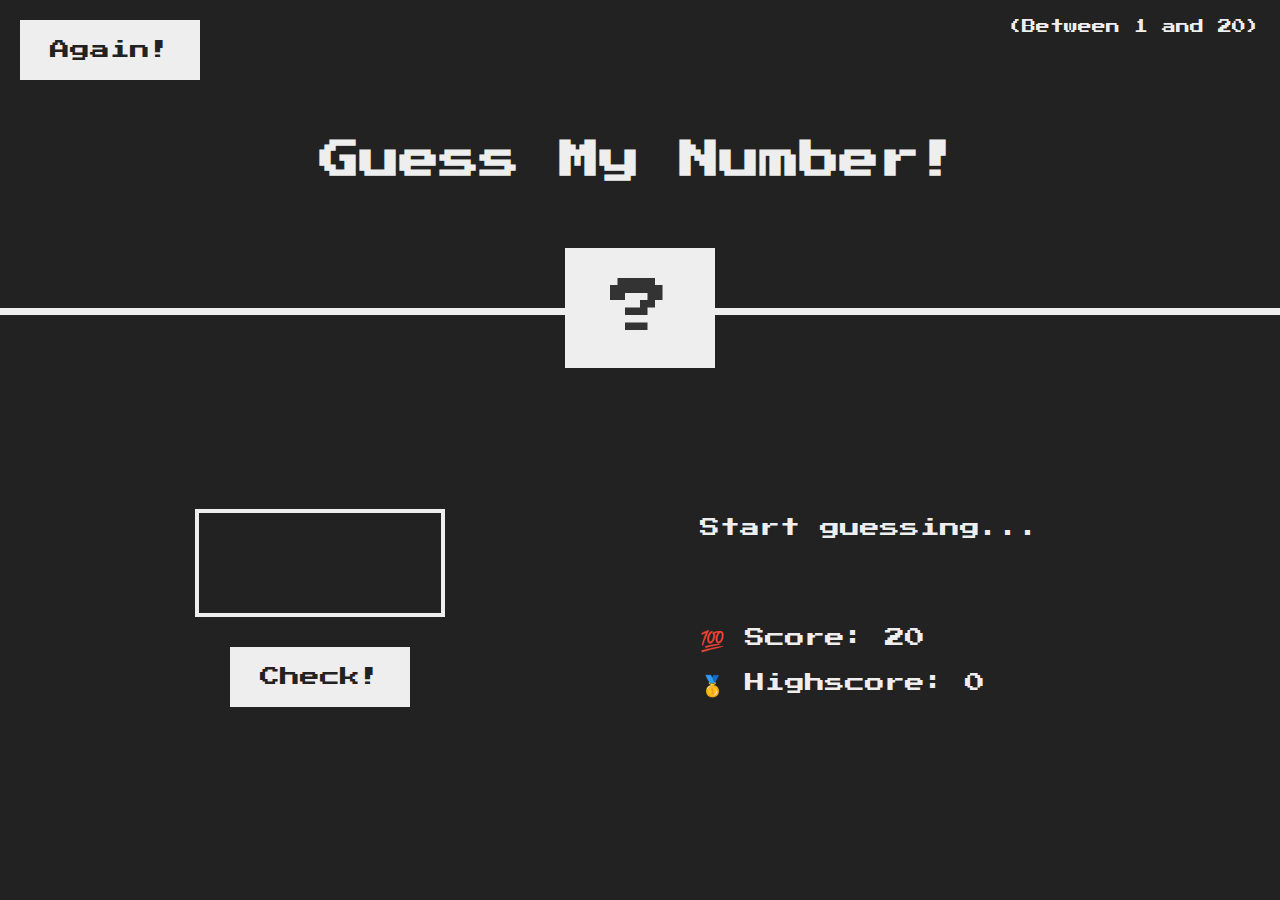
<file: Projects/01_Guess_the_Number/index.html>
<!DOCTYPE html>
<html lang="en">
  <head>
    <meta charset="UTF-8" />
    <meta name="viewport" content="width=device-width, initial-scale=1.0" />
    <meta http-equiv="X-UA-Compatible" content="ie=edge" />
    <link rel = "stylesheet" href = "style.css"/>
    <title>Guess My Number!</title>
  </head>

  <body>
    <header>
      <h1>Guess My Number!</h1>
      <p class="between">(Between 1 and 20)</p>
      <button class="btn again">Again!</button>
      <div class="number">?</div>
    </header>

    <main>
      <section class="left">
        <input type="number" class="guess" />
        <button class="btn check">Check!</button>
      </section>

      <section class="right">
        <p class="message">Start guessing...</p>
        <p class="label-score">💯 Score: <span class="score">20</span></p>
        <p class="label-highscore">
          🥇 Highscore: <span class="highscore">0</span>
        </p>
      </section>
    </main>
    
    <script src="script.js"></script>
  </body>
</html>
</file>
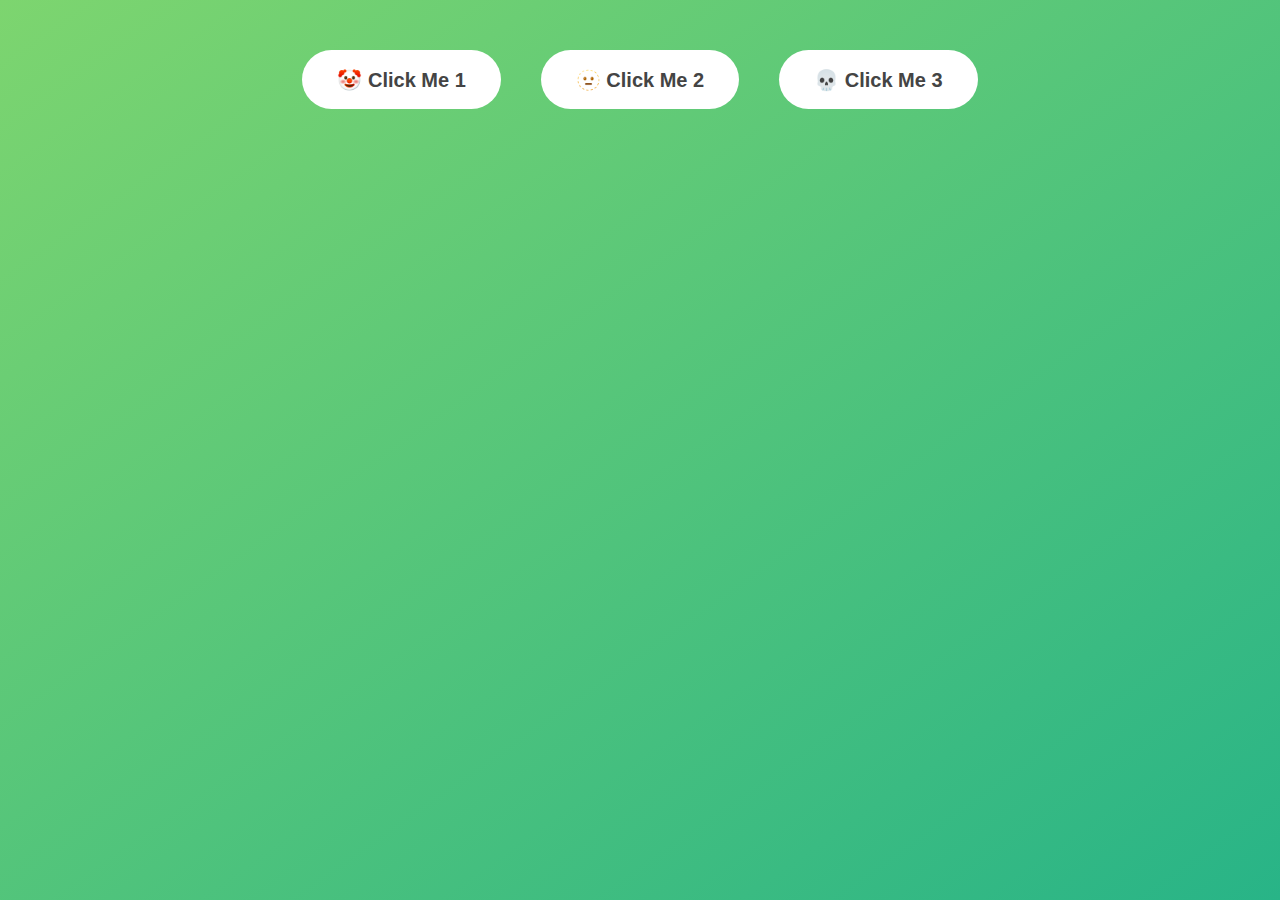
<file: Projects/02_Meme_Windows/index.html>
<!DOCTYPE html>
<html lang="en">
  <head>
    <meta charset="UTF-8" />
    <meta name="viewport" content="width=device-width, initial-scale=1.0" />
    <meta http-equiv="X-UA-Compatible" content="ie=edge" />
    <link rel="stylesheet" href="style.css" />
    <title>Modal window</title>
  </head>

  <body>
    <button class="show-modal">🤡 Click Me 1</button>
    <button class="show-modal">🫥 Click Me 2</button>
    <button class="show-modal">💀 Click Me 3</button>
    
    <div class="modal hidden">
      <button class="close-modal">&times;</button>
      <img src = "Assets/aayein.jpg">
    </div>
    <div class="overlay hidden"></div>

    <script src="script.js"></script>
  </body>
</html>
</file>
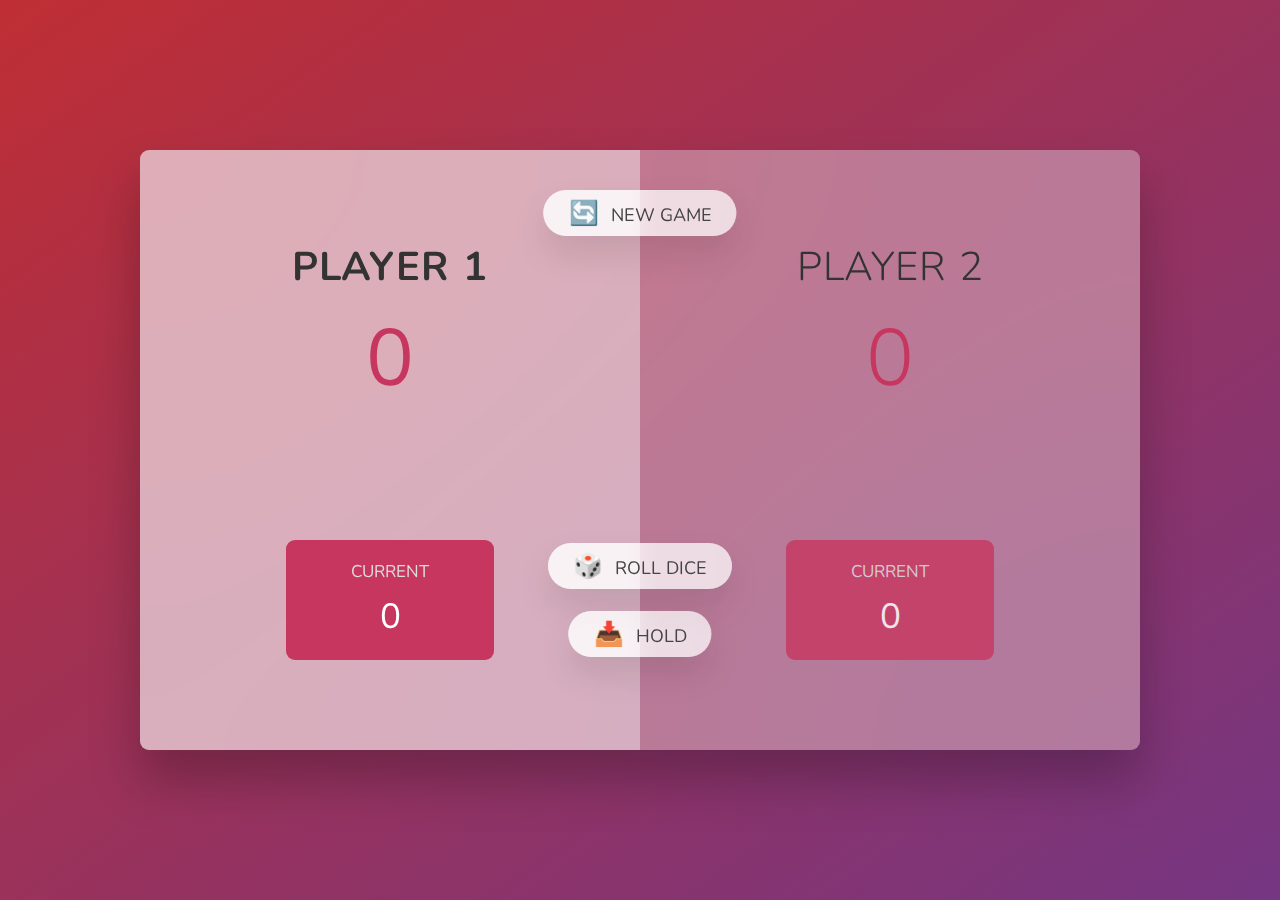
<file: Projects/03_Dice_Game/index.html>
<!DOCTYPE html>
<html lang="en">
  <head>
    <meta charset="UTF-8" />
    <meta name="viewport" content="width=device-width, initial-scale=1.0" />
    <meta http-equiv="X-UA-Compatible" content="ie=edge" />
    <link rel="stylesheet" href="style.css" />
    <title>Dice Game</title>
  </head>

  <body>
    <main>
      <!-- Player 0 panel -->
      <section class="player player--0 player--active">
        <h2 class="name" id="name--0">Player 1</h2>
        <p class="score" id="score--0">0</p>
        <div class="current">
          <p class="current-label">Current</p>
          <p class="current-score" id="current--0">0</p>
        </div>
      </section>

      <!-- Player 1 panel -->
      <section class="player player--1">
        <h2 class="name" id="name--1">Player 2</h2>
        <p class="score" id="score--1">0</p>
        <div class="current">
          <p class="current-label">Current</p>
          <p class="current-score" id="current--1">0</p>
        </div>
      </section>

      <!-- Buttons and actions -->
      <img src="assets/dice-6.png" alt="Playing dice" class="dice" />
      <button class="btn btn--new">🔄 New game</button>
      <button class="btn btn--roll">🎲 Roll dice</button>
      <button class="btn btn--hold">📥 Hold</button>
    </main>

    <script src="script.js"></script>
  </body>
</html>
</file>
<file: Projects/01_Guess_the_Number/style.css>
/* Gaming font back in 2k's */
@import url('https://fonts.googleapis.com/css?family=Press+Start+2P&display=swap');

* {
  margin: 0;
  padding: 0;
  box-sizing: inherit;
}

html {
  font-size: 62.5%;
  box-sizing: border-box;
}

body {
  font-family: 'Press Start 2P', sans-serif;
  color: #eee;
  background-color: #222;
  /* background-color: #60b347; */
}

/* LAYOUT */
header {
  position: relative;
  height: 35vh;
  border-bottom: 7px solid #eee;
}

main {
  height: 65vh;
  color: #eee;
  display: flex;
  align-items: center;
  justify-content: space-around;
}

.left {
  width: 52rem;
  display: flex;
  flex-direction: column;
  align-items: center;
}

.right {
  width: 52rem;
  font-size: 2rem;
}

/* ELEMENTS STYLE */
h1 {
  font-size: 4rem;
  text-align: center;
  position: absolute;
  width: 100%;
  top: 52%;
  left: 50%;
  transform: translate(-50%, -50%);
}

.number {
  background: #eee;
  color: #333;
  font-size: 6rem;
  width: 15rem;
  padding: 3rem 0rem;
  text-align: center;
  position: absolute;
  bottom: 0;
  left: 50%;
  transform: translate(-50%, 50%);
}

.between {
  font-size: 1.4rem;
  position: absolute;
  top: 2rem;
  right: 2rem;
}

.again {
  position: absolute;
  top: 2rem;
  left: 2rem;
}

.guess {
  background: none;
  border: 4px solid #eee;
  font-family: inherit;
  color: inherit;
  font-size: 5rem;
  padding: 2.5rem;
  width: 25rem;
  text-align: center;
  display: block;
  margin-bottom: 3rem;
}

.btn {
  border: none;
  background-color: #eee;
  color: #222;
  font-size: 2rem;
  font-family: inherit;
  padding: 2rem 3rem;
  cursor: pointer;
}

.btn:hover {
  background-color: #ccc;
}

.message {
  margin-bottom: 8rem;
  height: 3rem;
}

.label-score {
  margin-bottom: 2rem;
}
</file>
<file: Projects/02_Meme_Windows/style.css>
* {
    margin: 0;
    padding: 0;
    box-sizing: inherit;
  }
  
  html {
    font-size: 62.5%;
    box-sizing: border-box;
  }
  
  body {
    font-family: sans-serif;
    color: #333;
    line-height: 1.5;
    height: 100vh;
    position: relative;
    display: flex;
    align-items: flex-start;
    justify-content: center;
    background: linear-gradient(to top left, #28b487, #7dd56f);
  }
  

  .show-modal {
    font-size: 2rem;
    font-weight: 600;
    padding: 1.75rem 3.5rem;
    margin: 5rem 2rem;
    border: none;
    background-color: #fff;
    color: #444;
    border-radius: 10rem;
    cursor: pointer;
  }
  
  .close-modal {
    position: absolute;
    top: 1.2rem;
    right: 2rem;
    font-size: 5rem;
    color: #333;
    cursor: pointer;
    border: none;
    background: none;
  }
  
  h1 {
    font-size: 2.5rem;
    margin-bottom: 2rem;
  }
  
  p {
    font-size: 1.8rem;
  }
  
  /* -------------------------- */
  /* CLASSES TO MAKE MODAL WORK */
  .hidden {
    display: none;
  }
  
  .modal {
    position: absolute;
    top: 50%;
    left: 50%;
    transform: translate(-50%, -50%);
    width: 50%;
  
    background-color: rgb(212, 207, 76);
    padding: 6rem;
    border-radius: 5px;
    box-shadow: 0 3rem 5rem rgba(0, 0, 0, 0.3);
    z-index: 10;
  }
  
  .overlay {
    position: absolute;
    top: 0;
    left: 0;
    width: 100%;
    height: 100%;
    background-color: rgba(0, 0, 0, 0.6);
    backdrop-filter: blur(3px);
    z-index: 5;
  }
</file>
<file: Projects/03_Dice_Game/style.css>
@import url('https://fonts.googleapis.com/css2?family=Nunito&display=swap');

* {
  margin: 0;
  padding: 0;
  box-sizing: inherit;
}

html {
  font-size: 62.5%;
  box-sizing: border-box;
}

body {
  font-family: 'Nunito', sans-serif;
  font-weight: 400;
  height: 100vh;
  color: #333;
  background-image: linear-gradient(to top left, #753682 0%, #bf2e34 100%);
  display: flex;
  align-items: center;
  justify-content: center;
}

/* LAYOUT */
main {
  position: relative;
  width: 100rem;
  height: 60rem;
  background-color: rgba(255, 255, 255, 0.35);
  backdrop-filter: blur(200px);
  filter: blur();
  box-shadow: 0 3rem 5rem rgba(0, 0, 0, 0.25);
  border-radius: 9px;
  overflow: hidden;
  display: flex;
}

.player {
  flex: 50%;
  padding: 9rem;
  display: flex;
  flex-direction: column;
  align-items: center;
  transition: all 0.75s;
}

/* ELEMENTS */
.name {
  position: relative;
  font-size: 4rem;
  text-transform: uppercase;
  letter-spacing: 1px;
  word-spacing: 2px;
  font-weight: 300;
  margin-bottom: 1rem;
}

.score {
  font-size: 8rem;
  font-weight: 300;
  color: #c7365f;
  margin-bottom: auto;
}

.player--active {
  background-color: rgba(255, 255, 255, 0.4);
}
.player--active .name {
  font-weight: 700;
}
.player--active .score {
  font-weight: 400;
}

.player--active .current {
  opacity: 1;
}

.current {
  background-color: #c7365f;
  opacity: 0.8;
  border-radius: 9px;
  color: #fff;
  width: 65%;
  padding: 2rem;
  text-align: center;
  transition: all 0.75s;
}

.current-label {
  text-transform: uppercase;
  margin-bottom: 1rem;
  font-size: 1.7rem;
  color: #ddd;
}

.current-score {
  font-size: 3.5rem;
}

/* ABSOLUTE POSITIONED ELEMENTS */
.btn {
  position: absolute;
  left: 50%;
  transform: translateX(-50%);
  color: #444;
  background: none;
  border: none;
  font-family: inherit;
  font-size: 1.8rem;
  text-transform: uppercase;
  cursor: pointer;
  font-weight: 400;
  transition: all 0.2s;

  background-color: white;
  background-color: rgba(255, 255, 255, 0.6);
  backdrop-filter: blur(10px);

  padding: 0.7rem 2.5rem;
  border-radius: 50rem;
  box-shadow: 0 1.75rem 3.5rem rgba(0, 0, 0, 0.1);
}

.btn::first-letter {
  font-size: 2.4rem;
  display: inline-block;
  margin-right: 0.7rem;
}

.btn--new {
  top: 4rem;
}
.btn--roll {
  top: 39.3rem;
}
.btn--hold {
  top: 46.1rem;
}

.btn:active {
  transform: translate(-50%, 3px);
  box-shadow: 0 1rem 2rem rgba(0, 0, 0, 0.15);
}

.btn:focus {
  outline: none;
}

.dice {
  position: absolute;
  left: 50%;
  top: 16.5rem;
  transform: translateX(-50%);
  height: 10rem;
  box-shadow: 0 2rem 5rem rgba(0, 0, 0, 0.2);
}

.player--winner {
  background-color: #2f2f2f;
}

.player--winner .name {
  font-weight: 700;
  color: #c7365f;
}

.hidden{
  display : none;
}
</file>
